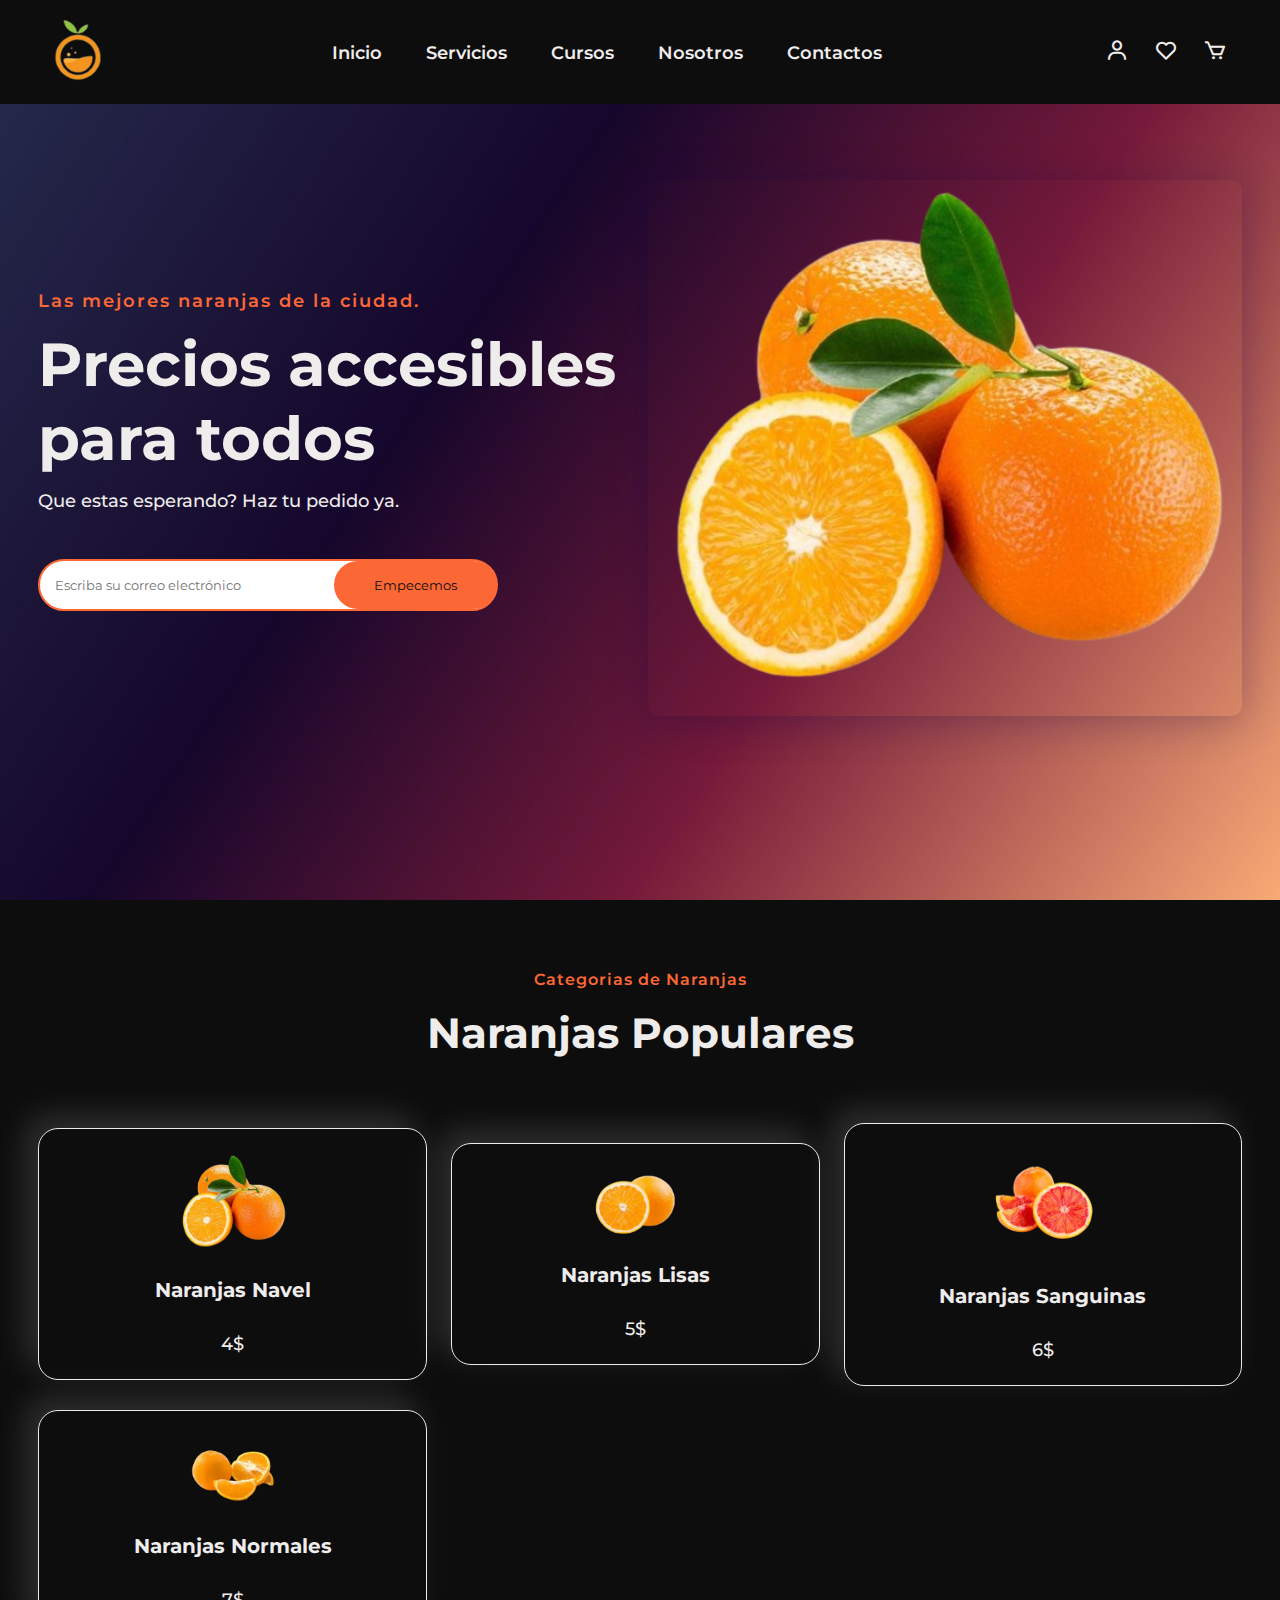
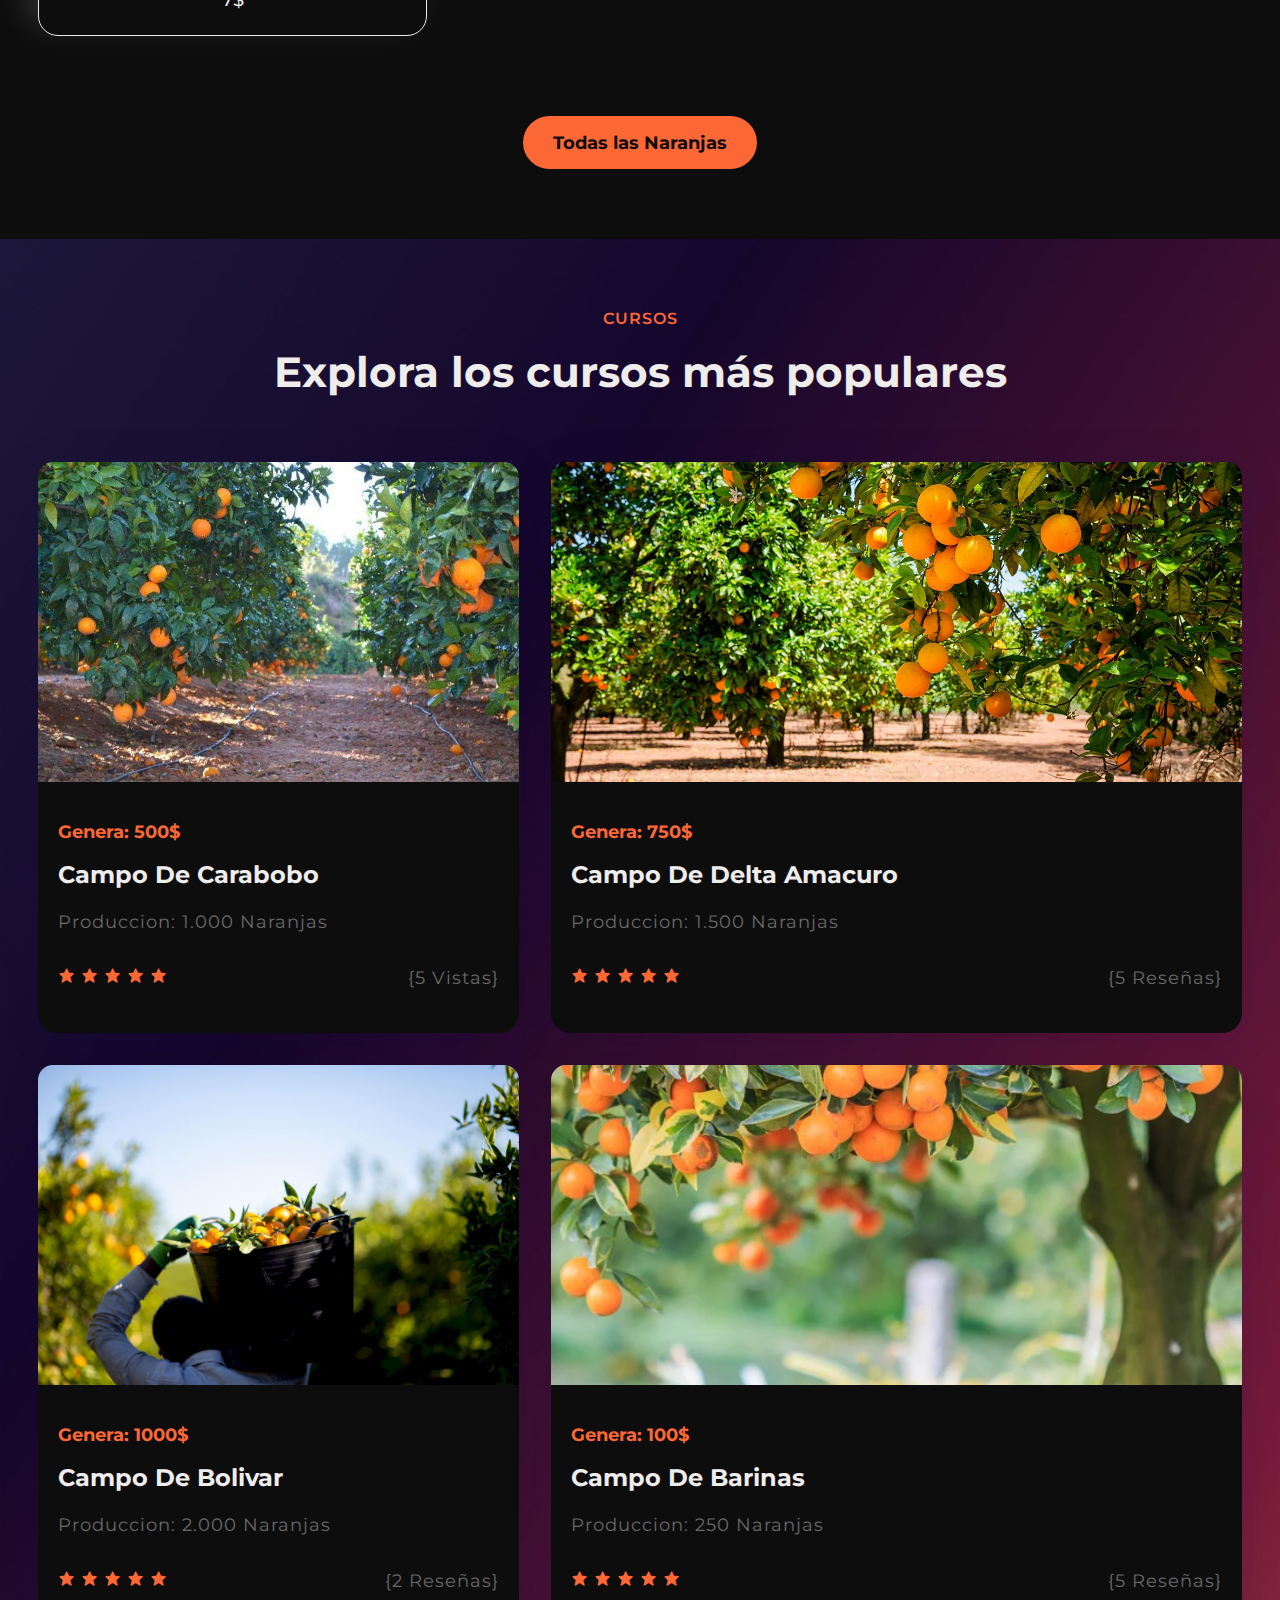
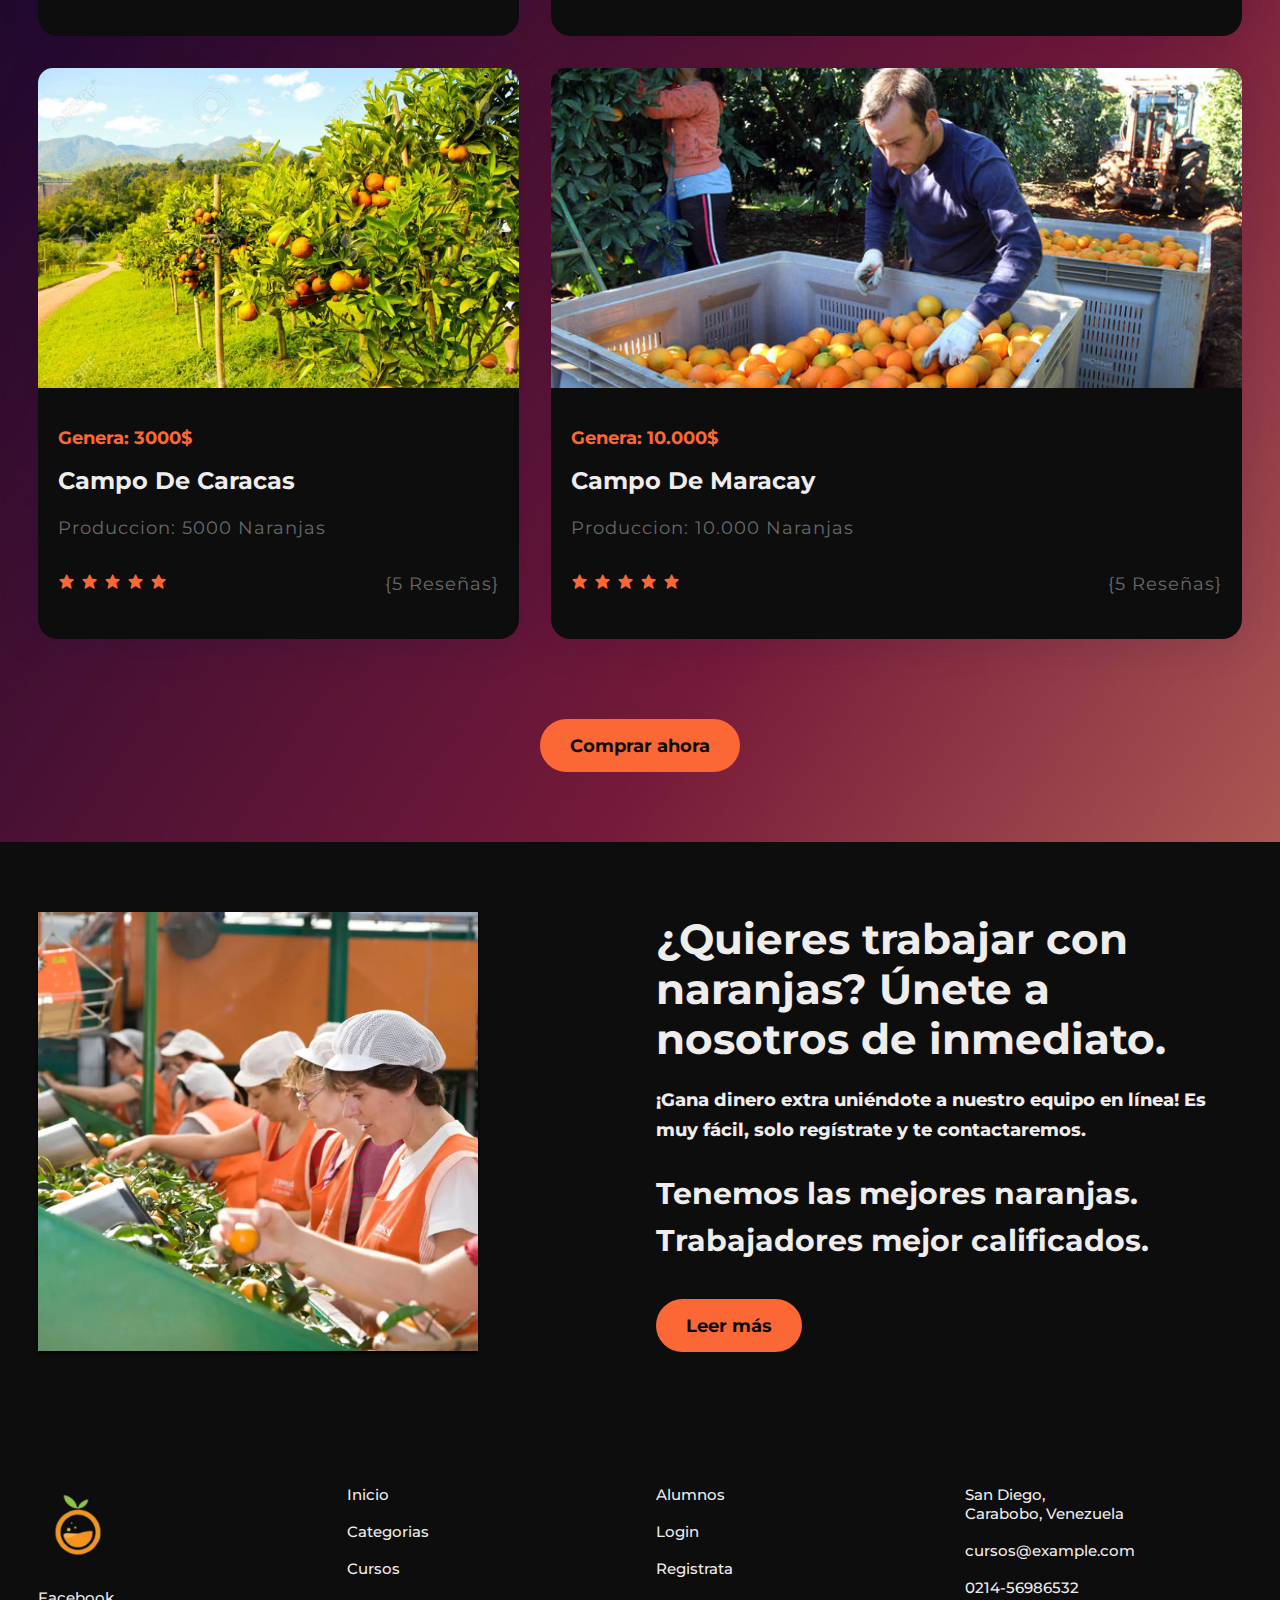
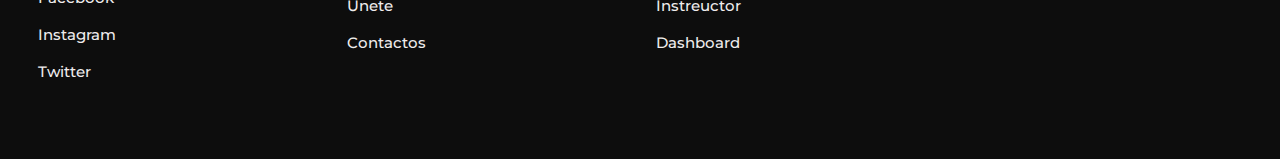
<file: index.html>
<!DOCTYPE html>
<html lang="es">
<head>
    <meta charset="UTF-8">
    <meta name="viewport" content="width=device-width, initial-scale=1.0">
    <title>Naranjiego</title>
	<link rel="shortcut icon" href="img/203262.png" type="image/x-icon">
    <link rel="preconnect" href="https://fonts.googleapis.com">
	<link rel="preconnect" href="https://fonts.gstatic.com" crossorigin>
	<link href="https://fonts.googleapis.com/css2?family=Montserrat:wght@300;400;500;600;700;800;900&display=swap" rel="stylesheet">
	<link rel="stylesheet" href="vendor/boxicons/css/boxicons.min.css">
	<link rel="stylesheet" href="css/styles.css">
	<link rel="stylesheet" href="css/media.css">
</head>
<body>
    <header>
		<a href="#" class="logo">
			<img src="img/Logo.png" alt="Logo" class="logo">
		</a>

		<ul class="navbar">
			<li><a href="#home">Inicio</a></li>
			<li><a href="#servicios">Servicios</a></li>
			<li><a href="#courses">Cursos</a></li>
			<li><a href="#about">Nosotros</a></li>
			<li><a href="#contact">Contactos</a></li>
		</ul>

		<div class="header-icons">
			<a href="#"><i class='bx bx-user'></i></a>
			<a href="#"><i class='bx bx-heart' ></i></a>
			<a href="#"><i class='bx bx-cart' ></i></a>
			<div class="bx bx-menu" id="menu-icon"></div>
		</div>
	</header>
	<section class="home" id="home">
		<div class="home-text">
			<h6>Las mejores naranjas de la ciudad.</h6>
			<h1>Precios accesibles para todos</h1>
			<p>Que estas esperando? Haz tu pedido ya.</p>
			<div class="latter">
				<form>
					<input type="email" placeholder="Escriba su correo electrónico" required>
					<input type="submit" value="Empecemos" required>
				</form>
			</div>
			</div>
	
			<div class="home-img">
			<img src="img/naranja-removebg-preview.png">
		</div>
	</section>
	<section class="categories" id="servicios">
		<div class="center-text">
			<h5>Categorias de Naranjas</h5>
			<h2>Naranjas Populares</h2>
		</div>

		<div class="categories-content">
			<div class="box">
				<img src="img/naranja-removebg-preview.png">
				<h3>Naranjas Navel</h3>
				<p>4$</p>
			</div>

			<div class="box">
				<img src="img/naranjalisa.png">
				<h3>Naranjas Lisas</h3>
				<p>5$</p>
			</div>

			<div class="box">
				<img src="img/naranjasanguinas-removebg-preview.png">
				<h3>Naranjas Sanguinas</h3>
				<p>6$</p>
			</div>

			<div class="box">
				<img src="img/22i-removebg-preview.png">
				<h3>Naranjas Normales</h3>
				<p>7$</p>
			</div>

		</div>

		<div class="main-btn">
			<a href="#" class="btn">Todas las Naranjas</a>
		</div>
	</section>
	<section class="courses" id="courses">
		<div class="center-text">
			<h5>CURSOS</h5>
			<h2>Explora los cursos más populares</h2>
		</div>

		<div class="courses-content">
			<div class="row">
				<img src="img/naranjis.jpg">
				<div class="courses-text">
					<h5>Genera: 500$</h5>
					<h3>Campo De Carabobo</h3>
					<h6>Produccion: 1.000 Naranjas</h6>
					<div class="rating">
						<div class="star">
							<a href="#"><i class='bx bxs-star' ></i></a>
							<a href="#"><i class='bx bxs-star' ></i></a>
							<a href="#"><i class='bx bxs-star' ></i></a>
							<a href="#"><i class='bx bxs-star' ></i></a>
							<a href="#"><i class='bx bxs-star' ></i></a>
						</div>
						<div class="review">
							<p>{5 Vistas}</p>
						</div>
					</div>
				</div>
			</div>

			<div class="row">
				<img src="img/campo-naranjos-naranjas-marisa.jpg">
				<div class="courses-text">
					<h5>Genera: 750$</h5>
					<h3>Campo De Delta Amacuro</h3>
					<h6>Produccion: 1.500 Naranjas</h6>
					<div class="rating">
						<div class="star">
							<a href="#"><i class='bx bxs-star' ></i></a>
							<a href="#"><i class='bx bxs-star' ></i></a>
							<a href="#"><i class='bx bxs-star' ></i></a>
							<a href="#"><i class='bx bxs-star' ></i></a>
							<a href="#"><i class='bx bxs-star' ></i></a>
						</div>
						<div class="review">
							<p>{5 Reseñas}</p>
						</div>
					</div>
				</div>
			</div>

			<div class="row">
				<img src="img/mandarinas-origen-nacional-en-campo.jpg">
				<div class="courses-text">
					<h5>Genera: 1000$</h5>
					<h3>Campo De Bolivar</h3>
					<h6>Produccion: 2.000 Naranjas</h6>
					<div class="rating">
						<div class="star">
							<a href="#"><i class='bx bxs-star' ></i></a>
							<a href="#"><i class='bx bxs-star' ></i></a>
							<a href="#"><i class='bx bxs-star' ></i></a>
							<a href="#"><i class='bx bxs-star' ></i></a>
							<a href="#"><i class='bx bxs-star' ></i></a>
						</div>
						<div class="review">
							<p>{2 Reseñas}</p>
						</div>
					</div>
				</div>
			</div>

			<div class="row">
				<img src="img/depositphotos_112399244-stock-photo-green-orange-garden.jpg">
				<div class="courses-text">
					<h5>Genera: 100$</h5>
					<h3>Campo De Barinas</h3>
					<h6>Produccion: 250 Naranjas</h6>
					<div class="rating">
						<div class="star">
							<a href="#"><i class='bx bxs-star' ></i></a>
							<a href="#"><i class='bx bxs-star' ></i></a>
							<a href="#"><i class='bx bxs-star' ></i></a>
							<a href="#"><i class='bx bxs-star' ></i></a>
							<a href="#"><i class='bx bxs-star' ></i></a>
						</div>
						<div class="review">
							<p>{5 Reseñas}</p>
						</div>
					</div>
				</div>
			</div>

			<div class="row">
				<img src="img/18325846-campos-de-naranjos-y-montañas-al-fondo.jpg">
				<div class="courses-text">
					<h5>Genera: 3000$</h5>
					<h3>Campo De Caracas</h3>
					<h6>Produccion: 5000 Naranjas</h6>
					<div class="rating">
						<div class="star">
							<a href="#"><i class='bx bxs-star' ></i></a>
							<a href="#"><i class='bx bxs-star' ></i></a>
							<a href="#"><i class='bx bxs-star' ></i></a>
							<a href="#"><i class='bx bxs-star' ></i></a>
							<a href="#"><i class='bx bxs-star' ></i></a>
						</div>
						<div class="review">
							<p>{5 Reseñas}</p>
						</div>
					</div>
				</div>
			</div>

			<div class="row">
				<img src="img/Recogida-naranjas-finca_1661544239_152988953_667x375.jpg">
				<div class="courses-text">
					<h5>Genera: 10.000$</h5>
					<h3>Campo De Maracay</h3>
					<h6>Produccion: 10.000 Naranjas</h6>
					<div class="rating">
						<div class="star">
							<a href="#"><i class='bx bxs-star' ></i></a>
							<a href="#"><i class='bx bxs-star' ></i></a>
							<a href="#"><i class='bx bxs-star' ></i></a>
							<a href="#"><i class='bx bxs-star' ></i></a>
							<a href="#"><i class='bx bxs-star' ></i></a>
						</div>
						<div class="review">
							<p>{5 Reseñas}</p>
						</div>
					</div>
				</div>
			</div>

		</div>

		<div class="main-btn">
			<a href="#" class="btn">Comprar ahora</a>
		</div>
	</section>
	<section class="about" id="about">
		<div class="about-img">
			<img src="img/almacen_04.jpg.jpg">
		</div>
	
		<div class="about-text">
			<h2>¿Quieres trabajar con naranjas? Únete a nosotros de inmediato.</h2>
			<p>¡Gana dinero extra uniéndote a nuestro equipo en línea! Es muy fácil, solo regístrate y te contactaremos. </p>
			<h4>Tenemos las mejores naranjas.</h4>
			<h5>Trabajadores mejor calificados.</h5>
			<a href="#" class="btn">Leer más</a>
		</div>
	</section>
	<section class="contact" id="contact">
		<div class="main-contact">
			<div class="contact-content">
				<div class="logo">
					<img src="img/Logo.png" alt="Logo" class="logo">
				</div>
				<br>
				<li><a href="#">Facebook</a></li>
				<li><a href="#">Instagram</a></li>
				<li><a href="#">Twitter</a></li>
			</div>
	
			<div class="contact-content">
				<li><a href="#home">Inicio</a></li>
				<li><a href="#categories">Categorias</a></li>
				<li><a href="#courses">Cursos</a></li>
				<li><a href="#about">Unete</a></li>
				<li><a href="#contact">Contactos</a></li>
			</div>
	
			<div class="contact-content">
				<li><a href="#">Alumnos</a></li>
				<li><a href="#">Login</a></li>
				<li><a href="#">Registrata</a></li>
				<li><a href="#">Instreuctor</a></li>
				<li><a href="#">Dashboard</a></li>
			</div>
	
			<div class="contact-content">
				<li><a href="#">San Diego,<br> Carabobo, Venezuela</a></li>
				<li><a href="#">cursos@example.com</a></li>
				<li><a href="#">0214-56986532</a></li>
			</div>
		</div>
	</section>
	<script src="js/script.js"></script>
</body>
</html>
</file>
<file: css/styles.css>
*{
	padding: 0;
	margin: 0;
	box-sizing: border-box;
	font-family: 'Montserrat', sans-serif;
	list-style: none;
	text-decoration: none;
	scroll-behavior: smooth;
}
:root{
	--bg-color: #0D0D0D;
	--text-color: #22100d;
	--second-color: #EFECEC;
	--main-color: #FC6736;
	--big-font: 3.8rem;
	--h2-font: 2.6rem;
	--p-font: 1.1rem;
}
body{
	background: var(--bg-color);
	color: var(--text-color);
}
header{
	position: fixed;
	width: 100%;
	top: 0;
	right: 0;
	z-index: 1000;
	display: flex;
	align-items: center;
	justify-content: space-between;
	background: transparent;
	padding: 10px 13%;
	transition: all .40s ease;
    background-color: var(--bg-color);
}
.logo h3{
	font-family: 'Montserrat';
	color: var(--main-color);
	font-size:1.5rem;
    text-align: center;
}
.logo span{
	color: var(--text-color);
	font-size:1.2rem;
  }
.navbar{
	display: flex;
}
.navbar a{
	color: var(--second-color);
	font-weight: 600;
	font-size: var(--p-font);
	padding: 10px 22px;
	transition: all .40s ease;
}
.navbar a:hover{
	color: var(--main-color);
}
.header-icons{
	display: flex;
	align-items: center;
}
.header-icons i{
	margin-left: 10px;
	font-size: 24px;
	color: var(--second-color);
	transition: all .40s ease;
	margin-right: 15px;
}
.header-icons i:hover{
	transform: scale(1.2);
	color: var(--main-color);
}
#menu-icon{
	font-size: 40px;
	color: var(--text-color);
	z-index: 10001;
	cursor: pointer;
	display: none;
}

.logo{
    width: 5em;
}

section{
	padding: 80px 13%;
}
.home{
	position: relative;
	height: 100vh;
	width: 100%;
	background: url(../img/pexels-codioful-\(formerly-gradienta\)-7130475.jpg);
	background-size: cover;
	background-position: center;
	display: grid;
	grid-template-columns: repeat(2, 1fr);
	gap: 1rem;
	align-items: center;
}
.home-text h1{
	font-size: var(--big-font);
	margin: 15px 0 15px;
	color: var(--second-color);
}
.home-text h6{
	color: var(--main-color);
	font-size: 18px;
	font-weight: 600;
	letter-spacing: 2px;
}
.home-text p{
	color: var(--second-color);
	font-size: var(--p-font);
	font-weight: 500;
	margin-bottom: 48px;
}
.latter form{
	width: 100%;
	max-width: 460px;
	position: relative;
}
.latter form input:first-child{
	display: inline-block;
	width: 100%;
	outline: none;
	padding: 16px 140px 16px 15px;
	border: 2px solid var(--main-color);
	border-radius: 30px;
}
.latter form input:last-child{
	position: absolute;
	display: inline-block;
	border: none;
	outline: none;
	background: var(--main-color);
	color: var(--bg-color);
	padding: 16px 40px;
	border-radius: 30px;
	cursor: pointer;
	top: 2px;
	right: 1px;
}
.home-img img{
	height: auto;
	width: 100%;
	padding: 4px;
	/*border: 1px solid var(--main-color);*/
	border-radius: 10px;
	box-shadow: 0px 5px 40px rgb(19 8 73 / 30%);
	transition: all .40s ease;
}
.home-img img:hover{
	box-shadow: 0px 4px 15px rgb(0 0 0 / 8%);
	transform: translateX(20px);
}
header.sticky{
	background: var(--bg-color);
	padding: 12px 13%;
	box-shadow: 0px 4px 15px rgb(0 0 0 / 8%);
}

.center-text{
	text-align: center;
}
.center-text h5{
	color: var(--main-color);
	font-size: 16px;
	font-weight: 600;
	letter-spacing: 1px;
	margin-bottom: 20px;
}
.center-text h2{
	font-size: var(--h2-font);
	line-height: 1.2;
    color:var(--second-color)
}

.categories-content{
	display: grid;
	grid-template-columns: repeat(auto-fit, minmax(300px, auto));
	gap: 1.5rem;
	align-items: center;
	cursor: pointer;
	text-align: center;
	margin-top: 4rem;
}
.box img{
	height: auto;
	width: 110px;
	margin-bottom: 20px;
}
.box{
	padding: 25px 60px;
	border: 1px solid #e9ecef;
	border-radius: 20px;
	box-shadow: -11.729px -11.729px 32px rgb(255 255 255 / 15%);
	transition: all .40s ease;
}
.box:hover{
	transform: translateY(-15px);
}
.box h3{
	font-size: 20px;
	font-weight: 700;
	margin-bottom: 30px;
	line-height: 1.3;
	transition: all .40s ease;
    color: var(--second-color);
}
.box h3:hover{
	color: var(--main-color);
}
.box p{
	font-size: var(--p-font);
	color: var(--second-color);
	font-weight: 500;
}
.main-btn{
	text-align: center;
	margin-top: 5rem;
}
.btn{
	display: inline-block;
	padding: 16px 30px;
	font-size: var(--p-font);
	font-weight: 700;
	background: var(--main-color);
	color: var(--bg-color);
	border-radius: 30px;
	transition: all .40s ease;
}
.btn:hover{
	transform: scale(0.9) translateY(-5px);
}

.courses{
	background: url(../img/pexels-codioful-\(formerly-gradienta\)-7130475.jpg);
	background-size: cover;
	background-position: center;
}

.courses-content{
	display: grid;
	grid-template-columns: repeat(auto-fit, minmax(400px, auto));
	gap: 2rem;
	align-items: center;
	margin-top: 4rem;
	cursor: pointer;
	border-radius: 15px;
}
.row{
	background: var(--bg-color);
	padding: 0px 0px 10px 0px;
	border-radius: 20px;
	box-shadow: 0px 5px 40px rgb(19 8 73 / 13%);
	transition: all .40s ease;
}
.row:hover{
	transform: translateY(-15px);
}
.row img{
	width: 100%;
	height: 320px;
	object-fit: cover;
	border-radius: 15px 15px 0px 0px;
}
.courses-text{
	padding: 35px 20px;
}
.courses-text h5{
	color: var(--main-color);
	font-size: 18px;
	font-weight: 700;
}
.courses-text h3{
	font-size: 24px;
	font-weight: 700;
	line-height: 34px;
	margin: 15px 0 15px;
	transition: all .40s ease;
	color: var(--second-color);
}
.courses-text h3:hover{
	color: var(--main-color);
}
.courses-text h6{
	color: #696969;
	font-size: var(--p-font);
	font-weight: 400;
	line-height: 30px;
	letter-spacing: 1px;
	margin-bottom: 30px;
}
.rating{
	display: flex;
	align-items: center;
	flex-wrap: wrap;
	justify-content: space-between;
}
.star i{
	color: var(--main-color);
	margin-right: 2px;
	font-size: 17px;
}
.review p{
	color: #696969;
	font-size: var(--p-font);
	font-weight: 400;
	letter-spacing: 1px;
}
.cta-content{
	display: grid;
	grid-template-columns: repeat(auto-fit, minmax(170px, auto));
	gap: 2rem;
	align-items: center;
	text-align: center;
	margin-top: 5rem;
}

.about{
	background-color: var(--bg-color);
	background-size: cover;
	background-position: center;
	display: grid;
	grid-template-columns: repeat(2, 1fr);
	gap: 2rem;
	align-items: center;
}

.about-img img{
	width: 75%;
	height: auto;
	box-shadow:  0px 2px 3px #000;
}
.about-text h2{
	font-size: var(--h2-font);
	line-height: 1.2;
	margin-bottom: 20px;
	color: var(--second-color);
}
.about-text p{
	font-size: var(--p-font);
	color: var(--second-color);
	font-weight: 750;
	line-height: 30px;
	margin-bottom: 30px;
}
.about-text h4{
	font-size: 30px;
	margin-bottom: 10px;
	color: var(--second-color);
}
.about-text h5{
	font-size: 30px;
	margin-bottom: 40px;
	color: var(--second-color);
}
.contact{
	padding: 60px 13%;
	background: var(--bg-color);
}

.contact{
	padding: 60px 13%;
	background: var(--bg-color);
}
.main-contact{
	display: grid;
	grid-template-columns: repeat(auto-fit, minmax(200px, auto));
	gap: 2rem;
}
.contact-content img{
	height: auto;
	width: 100px;
	max-width: 100%;
}
.contact-content li{
	margin-bottom: 18px;
}
.contact-content li a{
	display: block;
	color: var(--second-color);
	font-weight: 500;
	font-size: 15px;
	transition: all .40s ease;
}
.contact-content li a:hover{
	transform: translateX(10px);
	color: var(--main-color);
}

.last-text p{
	text-align: center;
	padding: 18px;
	color: var(--second-color);
	font-size: 15px;
	font-weight: 500;
	letter-spacing: 1px;
}
</file>
<file: css/media.css>
@media (max-width: 1410px){
	header{
		padding: 10px 3%;
		transition: .2s;
	}
	header.sticky{
		padding: 12px 3%;
		transition: .2s;
	}
	section{
		padding: 70px 3%;
		transition: .2s;
	}
	.container{
		padding: 70px 3%;
		transition: .2s;
	}
	.contact{
		padding: 60px 3%;
		transition: .2s;
	}

}

@media (max-width: 1050px){
	:root{
		--big-font: 3.2rem;
	  --h2-font: 2rem;
	  --p-font: 1rem;
	  transition: .1s;
	}
	.home{
		height: 84vh;
	}
}

@media (max-width: 1025px){
	#menu-icon{
		display: block;
	}
	.navbar{
		position: absolute;
		top: 100%;
		right: -100%;
		width: 300px;
		height: 110vh;
		background: var(--main-color);
		display: flex;
		flex-direction: column;
		align-items: center;
		padding: 50px 30px;
		transition: all .40s ease;
	}
	.navbar a{
		display: block;
		margin: 1.3rem 0;
		color: var(--bg-color);
	}
	.navbar a:hover{
		color: var(--bg-color);
		transform: translateY(-5px);
	}
	.navbar.open{
		right: 0;
	}
}

@media (max-width: 890px){
	.home{
		height: 150vh;
		grid-template-columns: 1fr;
		gap: 1rem;
	}
	.home-text{
		padding-top: 20px;
	}
	.home-img{
		text-align: center;
	}
	.home-img img{
		height: auto;
		width: 100%;
	}
	.about{
		grid-template-columns: 1fr;
		gap: 1rem;
	}
}
@media (max-width: 600px){
	.home{
		height: 120vh;
	}
}
</file>
